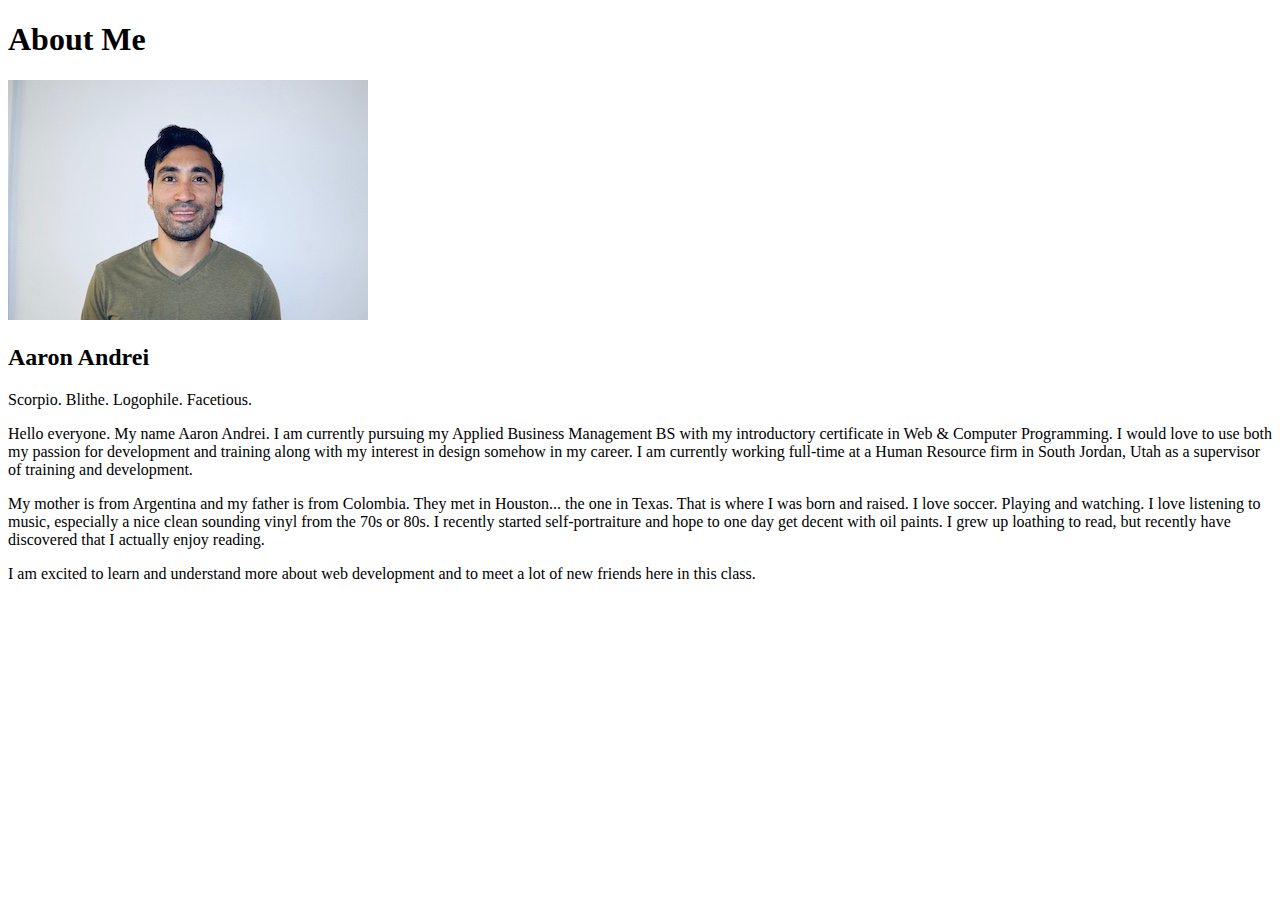
<file: aboutme/index.html>
<!DOCTYPE html>
<html lang="en">
<head>
    <meta charset="UTF-8">
    <meta http-equiv="X-UA-Compatible" content="IE=edge">
    <meta name="viewport" content="width=device-width, initial-scale=1.0">
    <title>All About Me</title>
</head>
<body>
    <h1>About Me</h1>
    <img src="images/IMG_5002.jpg" alt="Image of me">
    <h2>Aaron Andrei</h2>
    <p>Scorpio. Blithe. Logophile. Facetious.</p>
    <p>Hello everyone. My name Aaron Andrei. I am currently pursuing my Applied Business Management BS with my
        introductory certificate in Web & Computer Programming. I would love to use both my passion for development and
        training along with my interest in design somehow in my career. I am currently working full-time at a Human Resource 
        firm in South Jordan, Utah as a supervisor of training and development.
    </p>
    <p>My mother is from Argentina and my father is from Colombia. They met in Houston... the one in Texas. That is where
        I was born and raised. I love soccer. Playing and watching. I love listening to music, especially a nice clean sounding 
        vinyl from the 70s or 80s. I recently started self-portraiture and hope to one day get decent with oil paints. I grew up loathing 
        to read, but recently have discovered that I actually enjoy reading. 
    </p>
    <p>I am excited to learn and understand more about web development and to meet a lot of new friends here in this class.</p>
</body>
</html>
</file>
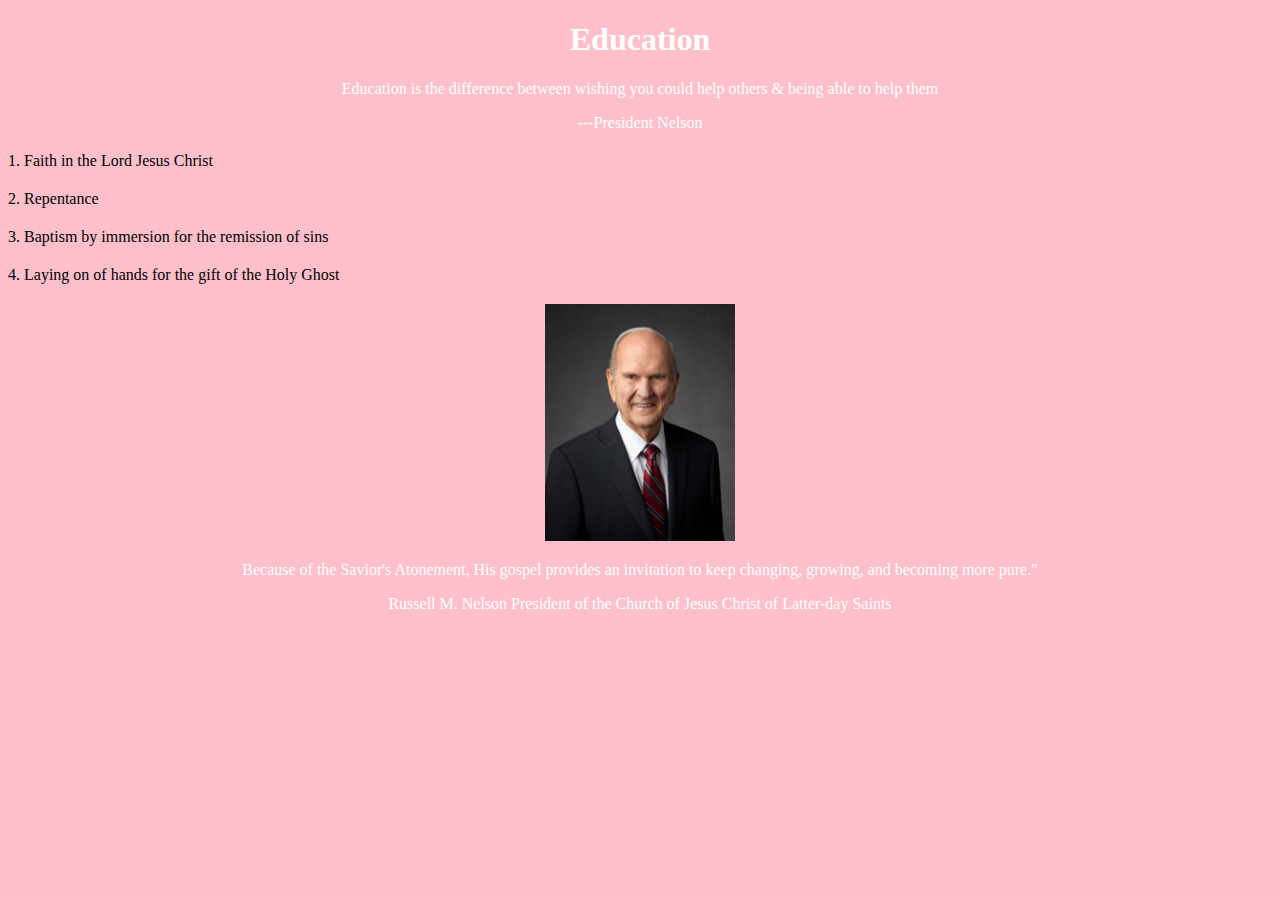
<file: wk4challenge/index.html>
<!DOCTYPE html>
<html lang="en">
<head>
    <meta charset="UTF-8">
    <meta http-equiv="X-UA-Compatible" content="IE=edge">
    <meta name="viewport" content="width=device-width, initial-scale=1.0">
    <title>Week 4 Challenge</title>
    <link rel="stylesheet" href="styles/styles.css"/>
</head>
<body>
    <header>
        <h1>Education</h1>
    </header>
    <main>
        <p>Education is the difference between wishing you could help others & being able to help them</p>
        <p>---President Nelson</p>
        <div>
            <p class="list">1. Faith in the Lord Jesus Christ</p>
            <p class="list">2. Repentance</p>
            <p class="list">3. Baptism by immersion for the remission of sins</p>
            <p class="list">4. Laying on of hands for the gift of the Holy Ghost</p>
        </div>
        <img src="images/nelson.jpeg" alt="Image of Nelson">
        <p>Because of the Savior's Atonement, His gospel provides an invitation to keep changing, growing, and becoming more pure."</p>
    </main>
    <footer>
        <p>Russell M. Nelson
            President of the Church of Jesus Christ of Latter-day Saints</p>
    </footer>
</body>
</html>
</file>
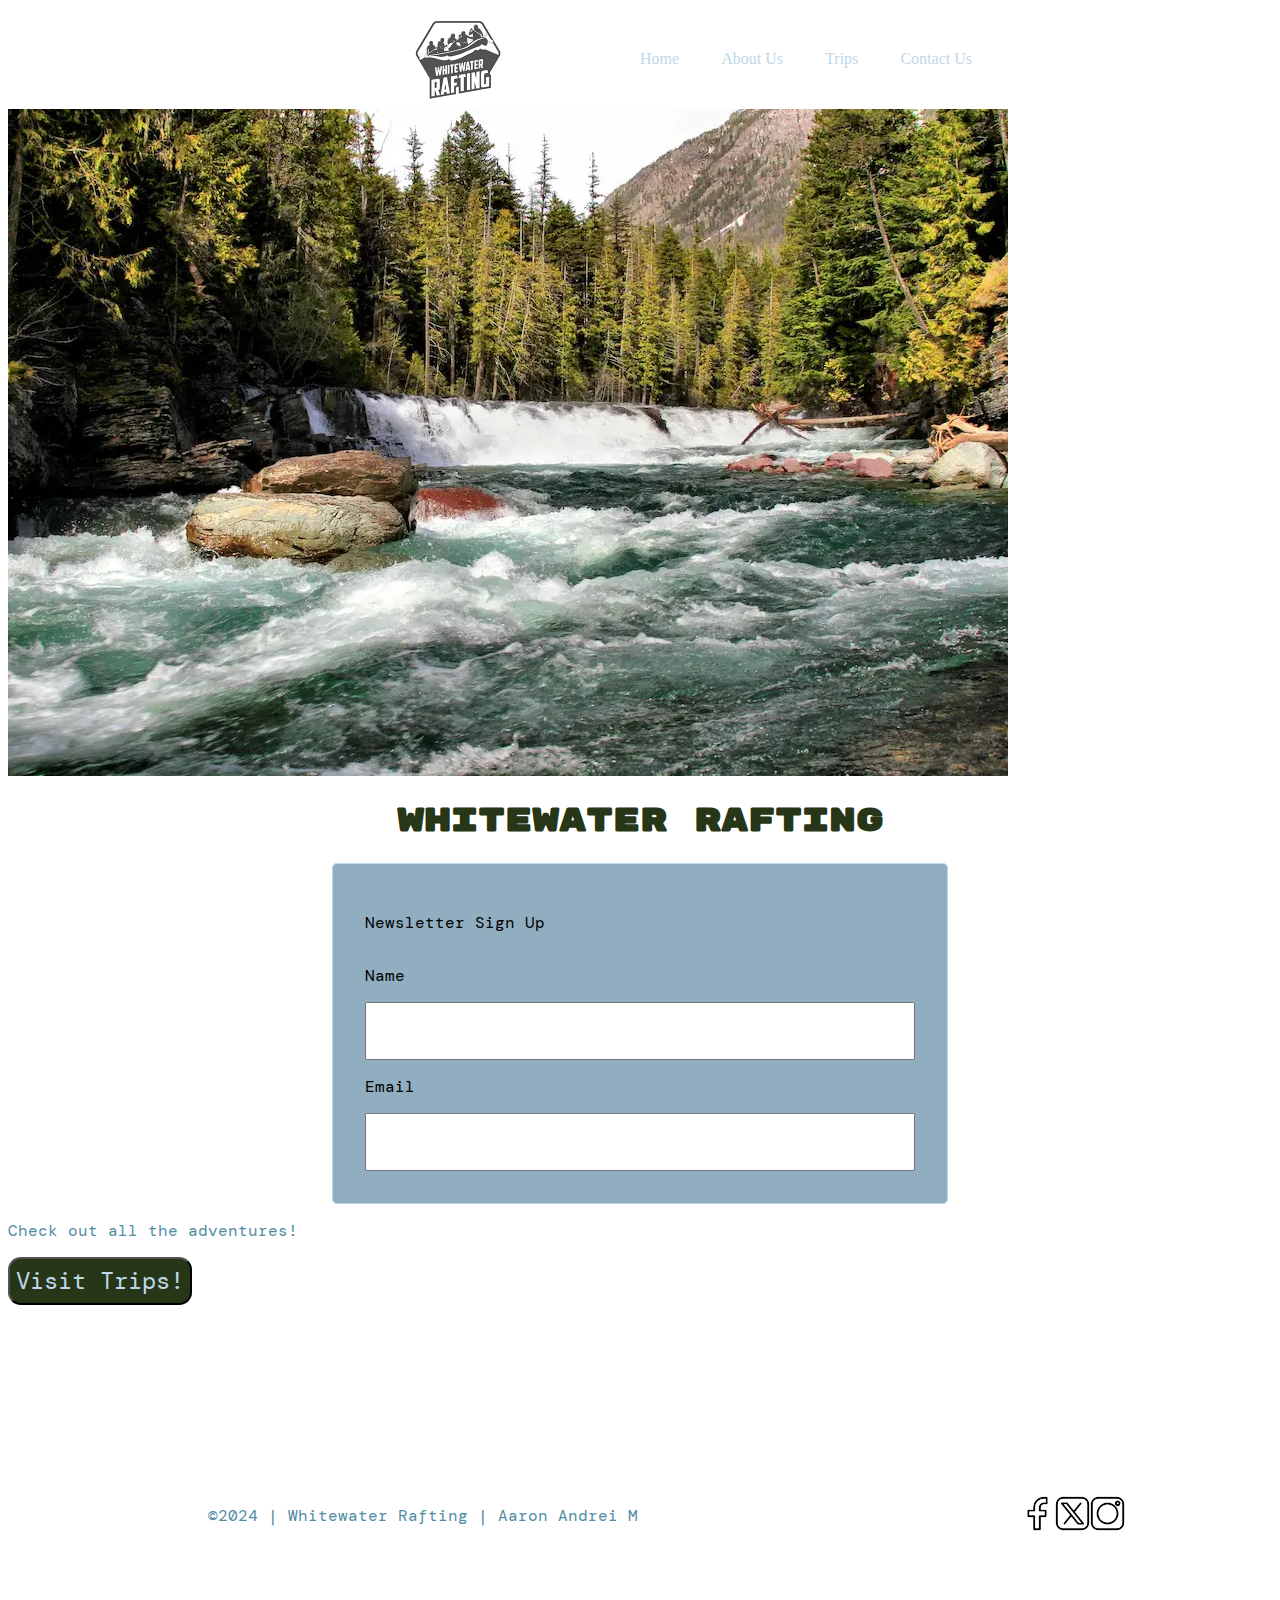
<file: wwr/index.html>
<!DOCTYPE html>
<html lang="en-US">
<head>
    <meta charset="UTF-8">
    <meta name="viewport" content="width=device-width, initial-scale=1.0">
    <title>Whitewater Rafting Home Page</title>
    <meta name="description" content="Whitewater Rafting Home page for WDD 130">
    <meta name="author" content="Aaron Andrei M">
    <link rel="stylesheet" href="styles/rafting.css">
</head>
<body>
    <header>
        <img src="images/logo.png" alt="White Water Rafting Logo">
        <nav>
            <a href="index.html">Home</a>
            <a href="about.html">About Us</a>
            <a href="trips.html">Trips</a>
            <a href="contact.html">Contact Us</a>
        </nav>
    </header>
    <main>
        <div class="homehero">
            <img src="images/home.webp" alt="river bank with rafters">
            <h1>Whitewater Rafting</h1>
        </div>
        <form>
            <legend>Newsletter Sign Up</legend>
            <label for="name">Name</label>
            <input type="text" id="name" name="name">
            <label for="email">Email</label>
            <input type="email" id="email" name="name">
        </form>
        <div>
            <p>Check out all the adventures!</p>
            <button><a href="trips.html">Visit Trips!</a></button>
        </div>
    </main>
    <footer>
        <p>&copy;2024 | Whitewater Rafting | Aaron Andrei M</p>
        <nav class="sociallinks">
            <a href="https://facebook.com" target="_blank"><img src="images/facebook.png" alt="Facebook Logo"></a>
            <a href="https://twitter.com" target="_blank"><img src="images/twitter.png" alt="X Logo"></a>
            <a href="https://instagram.com" target="_blank"><img src="images/instagram.png" alt="Instagram Logo"></a>
        </nav>
    </footer>
</body>
</html>
</file>
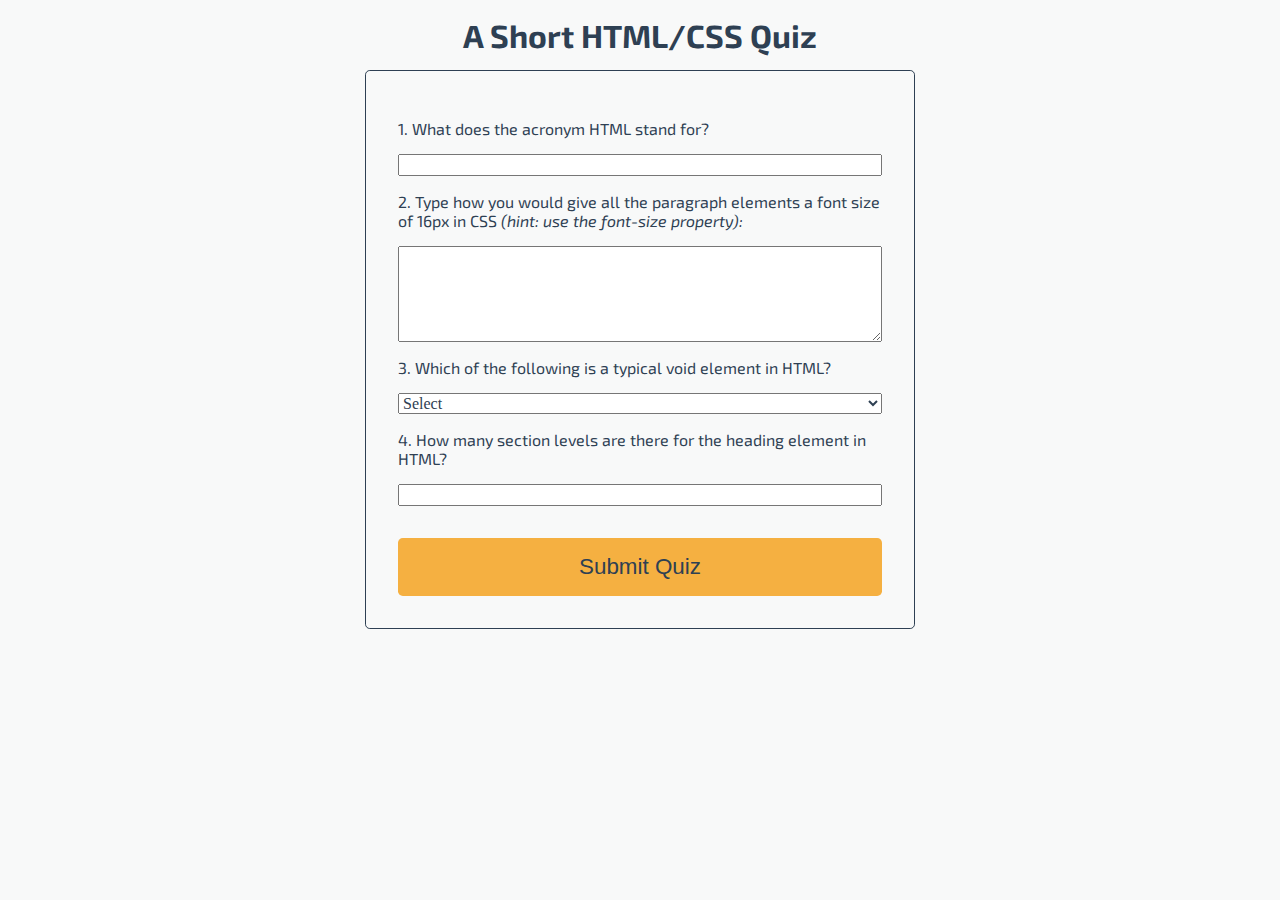
<file: quiz.html>
<!DOCTYPE html>
<html lang="en-US">
<head>
    <meta charset="UTF-8">
    <meta name="viewport" content="width=device-width, initial-scale=1.0">
    <title>WDD 130 | Quiz Form | Aaron Andrei M</title>
    <meta name="description" content="WDD 130 project of a simple quiz through a form.">
    <meta name="author" content="Aaron Andrei M"> 
    <link rel="stylesheet"  href="styles/quiz.css">
</head>
<body>
    <header>
        <h1>A Short HTML/CSS Quiz</h1>
    </header>
    <main>
        <form>
            <label for="q1">1. What does the acronym HTML stand for?</label>
            <input type="text" id="q1" name="q1">
            <label for="q2">2. Type how you would give all the paragraph elements a font size of 16px in CSS <i>(hint: use the font-size property):</i></label>
            <textarea id="q2" name="q2"></textarea>
            <label for="q3">3. Which of the following is a typical void element in HTML?</label>
            <select id="q3" name="q3">
                <option value="" selected disabled>Select</option>
                <option value="header">header</option>
                <option value="img">img</option>
                <option value="body">body</option>
                <option value="div">div</option>
            </select>    
            <label for="q4">4. How many section levels are there for the heading element in HTML?</label>
            <input type="number" id="q4" name="q4">
            <button type="submit">Submit Quiz</button>
        </form>
    </main>
    <footer>

    </footer>
</body>
</html>
</file>
<file: wk4challenge/styles/styles.css>
body {
    background-color: pink;
}
p {
    color: white;
}
header, main, footer {
    text-align: center;
    color: white;
}
img {
    margin: 20px auto;
    display: block;
    width: 15%;
}
.list {
    text-align: left;
    margin: 20px auto;
    display: block;
    color: black;
}
</file>
<file: wwr/styles/rafting.css>
@import url('https://fonts.googleapis.com/css2?family=DM+Mono&family=Rubik+Mono+One&display=swap');

:root {
    --primary-color: #283618;
    --secondary-color: #508CA4;
    --accent1-color: #91aec1;
    --accent2-color: #bfd7ea;
    --heading-font: 'Rubik Mono One', monospace;
    --paragraph-font: 'DM Mono' , monospace;
    --nav-background-color: #bfd7bf;
    --nav-link-color: #508ca4;
    --nav-hover-link-color: #283618;
    --nav-hover-background-color: #91aec1;
}
main {
    max-width: 1500px;
}
h1, h2, h3, h4, h5, h6 {
    font-family: var(--heading-font);
    color: var(--primary-color);
    justify-self: center;
}
p {
    font-family: var(--paragraph-font);
    color: var(--secondary-color);
}
a {
    text-decoration: none;
    color: var(--accent2-color);
}
a:link {
    text-decoration: none;
    color: var(--accent2-color);
}
header {
    display: grid;
    grid-template-columns: 1fr 1fr;
    justify-content: center;
    align-items: center;
}
header img {
    width: 100px;
    margin-left: 400px;
}
nav {
    display: flex;
    justify-content: space-between;
    margin-right: 300px;
}
.hero {
    position: relative;
}
.hero img {
    display: block;
    width: 100%;
    height: auto;
}
.hero h1 {
    position: absolute;
    top: 25px;
    left: 450px;
    background-color: var(--accent2-color);
}
.hero article {
    position: absolute;
    top: 200px;
    padding: 30px;
    background: rgb(191,215,234, .7);
}
.hero article img {
    float: right;
    width: 200px;
    padding: 0 20px 0 20px;
}
footer {
    display: grid;
    grid-template-columns: 1fr 200px;
}
.hero p {
    color: var(--primary-color);
}
.adventure section {
    display: flex;
}
footer p {
    margin: 200px;
}
.sociallinks {
    display: flex;
    justify-content: center;
    align-items: center;
}
.sociallinks img {
    max-width: 35px;
}
.contactbox {
    display: flex;
    max-width: 800px;
    padding: 1rem;
    margin: 1rem auto;
}
h1 .contactus {
    display: block;
}
form {
    width: 550px;
    margin: 1rem auto;
    padding: 2rem;
    border: 1px solid var(--accent2-color);
    font-family: var(--paragraph-font);
    border-radius: .3rem;
    background: var(--accent1-color);
    display: grid;
}
button {
    font-family: var(--paragraph-font);
    background: #283618;
    border-radius: .8rem;
    color: var(--accent2-color);
    height: 3rem;
    font-size: 1.5rem;
    text-decoration: none;
}
button:hover {
    background-color: var(--secondary-color);
    color: var(--primary-color);
}
input, textarea {
    font-size: 1.1rem;
    font-family: var(--paragraph-font);
    color: var(--accent1-color);
    padding: 1rem;
}
label, legend {
    padding: 1rem 0 1rem 0;
}
.team {
    display: flex;
}
.tripshero {
    position: relative;
    display: block;
}
.tripshero img {
    justify-items: center;
}
.tripshero h1 {
    display: block;
    position: absolute;
    top: 45px;
    left: 100px;
    background-color: var(--accent2-color);
}
.locations {
    display: flex;
}
.homehero {
    width: 100%;
}
</file>
<file: styles/quiz.css>
@import url('https://fonts.googleapis.com/css2?family=Exo+2:ital,wght@0,100..900;1,100..900&display=swap');

* {
    margin: 0;
    padding: 0;
    box-sizing: border-box;
}
body {
    font-family: 'Exo 2', Trebuchet, sans-serif;
    font-size: 1em;
    color: #2E4053;
    background: #F8F9F9;
}
h1 {
    margin: 1rem auto;
    text-align: center;
}
form {
    width: 550px;
    margin: 1rem auto;
    padding: 2rem;
    border: 1px solid #2E4053;
    border-radius: .3rem;
    background: #F8F9F9;
    display: grid;
}
label {
    margin: 1rem 0 1rem 0;
}
input, select, textarea {
    font-size: 1rem;
    font-family: Trebuchet;
    color: #2E4053;
}
textarea {
    height: 6rem;
}
button {
    margin: 2rem auto auto auto;
    padding: 1rem;
    background: #F5B041;
    color: #2E4053;
    font-size: 1.4rem;
    border: none;
    width: 100%;
    border-radius: .3rem;
}
</file>
